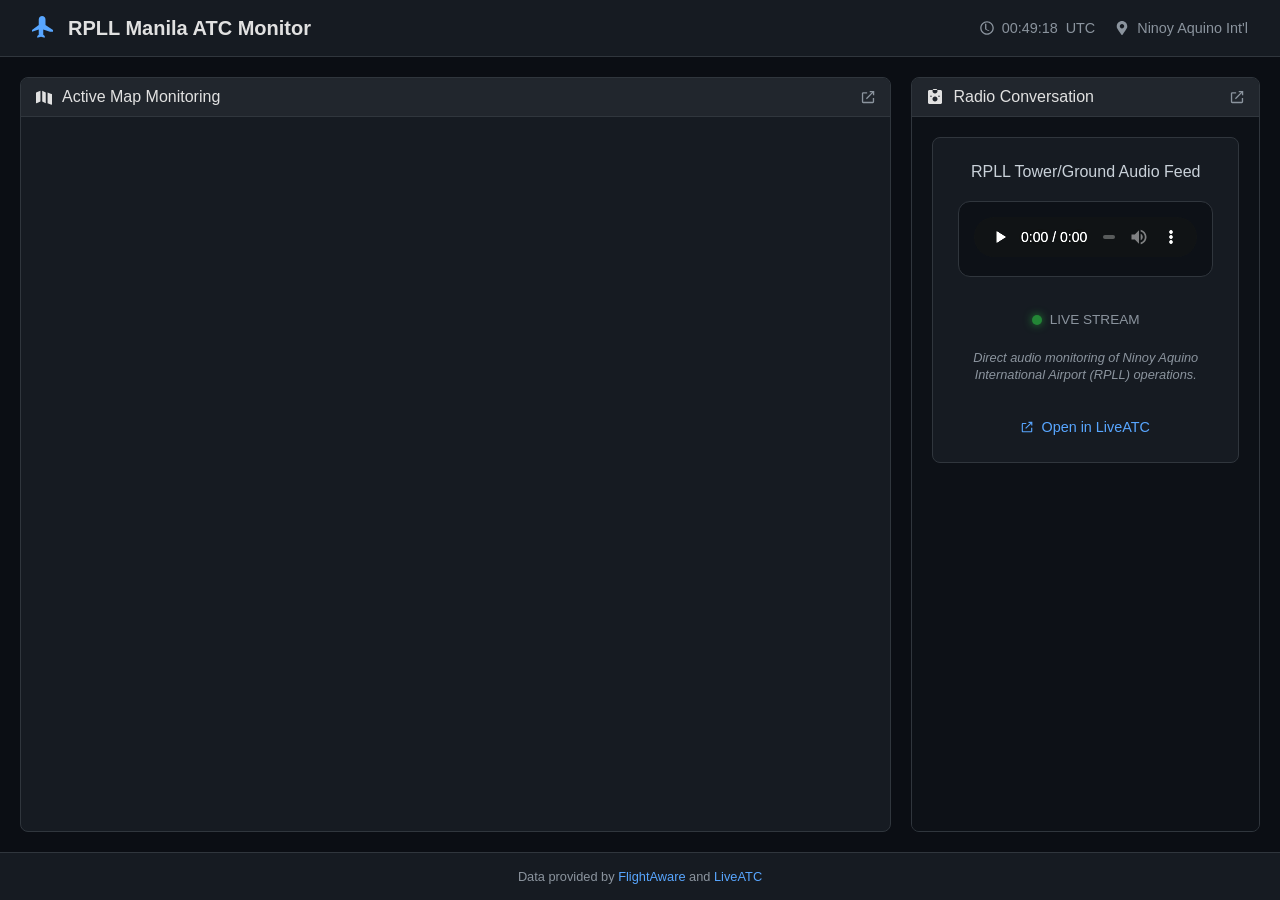
<file: index.html>
<!DOCTYPE html>
<html lang="en">
<head>
    <meta charset="UTF-8">
    <meta name="viewport" content="width=device-width, initial-scale=1.0">
    <title>RPLL ATC Monitor</title>
    <style>
        * {
            box-sizing: border-box;
            margin: 0;
            padding: 0;
        }

        body {
            background-color: #0b0e14;
            color: #e1e1e1;
            font-family: 'Inter', -apple-system, BlinkMacSystemFont, "Segoe UI", Roboto, Helvetica, Arial, sans-serif;
            display: flex;
            flex-direction: column;
            min-height: 100vh;
        }

        header {
            background-color: #161b22;
            padding: 1rem 2rem;
            display: flex;
            justify-content: space-between;
            align-items: center;
            border-bottom: 1px solid #30363d;
        }

        .logo {
            display: flex;
            align-items: center;
            gap: 12px;
        }

        .logo svg {
            width: 24px;
            height: 24px;
            fill: #58a6ff;
        }

        .logo h1 {
            font-size: 1.25rem;
            font-weight: 600;
        }

        .status-bar {
            display: flex;
            gap: 20px;
            font-size: 0.9rem;
            color: #8b949e;
        }

        .status-item {
            display: flex;
            align-items: center;
            gap: 8px;
        }

        .status-item svg {
            width: 14px;
            height: 14px;
            fill: #8b949e;
        }

        .dashboard {
            display: grid;
            grid-template-columns: 2.5fr 1fr;
            gap: 20px;
            padding: 20px;
            flex: 1;
        }

        @media (max-width: 1200px) {
            .dashboard {
                grid-template-columns: 1fr;
            }
        }

        .panel {
            background-color: #161b22;
            border: 1px solid #30363d;
            border-radius: 8px;
            display: flex;
            flex-direction: column;
            overflow: hidden;
        }

        .panel-header {
            background-color: #21262d;
            padding: 10px 15px;
            display: flex;
            justify-content: space-between;
            align-items: center;
            border-bottom: 1px solid #30363d;
        }

        .panel-header h2 {
            font-size: 1rem;
            font-weight: 500;
            display: flex;
            align-items: center;
            gap: 10px;
        }

        .panel-header svg {
            width: 16px;
            height: 16px;
            fill: #e1e1e1;
        }

        .panel-actions a {
            color: #8b949e;
            text-decoration: none;
            transition: color 0.2s;
            display: flex;
            align-items: center;
        }

        .panel-actions svg {
            width: 14px;
            height: 14px;
            fill: currentColor;
        }

        .panel-actions a:hover {
            color: #58a6ff;
        }

        .panel-content {
            flex: 1;
            min-height: 600px;
            display: flex;
        }

        .panel-content iframe {
            width: 100%;
            height: 100%;
            border: none;
        }

        .radio-content {
            flex-direction: column;
            padding: 20px;
            background-color: #0d1117;
        }

        .stream-info {
            text-align: center;
            padding: 25px;
            border: 1px solid #30363d;
            background-color: #161b22;
            border-radius: 8px;
            margin-bottom: 20px;
        }

        .stream-info p {
            margin-bottom: 20px;
            color: #c9d1d9;
            font-weight: 500;
        }

        .audio-player-container {
            margin: 20px 0;
            padding: 15px;
            background-color: #0d1117;
            border-radius: 12px;
            border: 1px solid #30363d;
        }

        audio {
            width: 100%;
            height: 40px;
            filter: invert(100%) hue-rotate(180deg) brightness(1.5);
        }

        .stream-status {
            display: inline-flex;
            align-items: center;
            gap: 8px;
            font-size: 0.85rem;
            color: #8b949e;
            margin-top: 15px;
        }

        .status-indicator {
            width: 10px;
            height: 10px;
            background-color: #238636;
            border-radius: 50%;
            display: inline-block;
            box-shadow: 0 0 8px #238636;
            animation: pulse 2s infinite;
        }

        @keyframes pulse {
            0% { opacity: 1; transform: scale(1); }
            50% { opacity: 0.5; transform: scale(1.1); }
            100% { opacity: 1; transform: scale(1); }
        }

        .stream-info .note {
            font-size: 0.8rem;
            color: #8b949e;
            font-style: italic;
            margin-top: 20px;
            line-height: 1.4;
        }

        .external-link {
            display: inline-flex;
            align-items: center;
            gap: 8px;
            margin-top: 15px;
            color: #58a6ff;
            text-decoration: none;
            font-size: 0.9rem;
        }

        .external-link svg {
            width: 12px;
            height: 12px;
            fill: currentColor;
        }

        .external-link:hover {
            text-decoration: underline;
        }

        footer {
            padding: 1rem;
            text-align: center;
            background-color: #161b22;
            border-top: 1px solid #30363d;
            font-size: 0.8rem;
            color: #8b949e;
        }

        footer a {
            color: #58a6ff;
            text-decoration: none;
        }

        footer a:hover {
            text-decoration: underline;
        }
    </style>
</head>
<body>
    <header>
        <div class="logo">
            <svg viewBox="0 0 512 512"><path d="M448 336v-40L288 192V72c0-39.8-32.2-72-72-72s-72 32.2-72 72v120L0 296v40l144-48v112l-32 24v40l80-24 80 24v-40l-32-24V288l144 48z"/></svg>
            <h1>RPLL Manila ATC Monitor</h1>
        </div>
        <div class="status-bar">
            <span class="status-item">
                <svg viewBox="0 0 512 512"><path d="M256 8C119 8 8 119 8 256s111 248 248 248 248-111 248-248S393 8 256 8zm0 448c-110.5 0-200-89.5-200-200S145.5 56 256 56s200 89.5 200 200-89.5 200-200 200zm61.8-104.4l-84.9-62.9V112c0-13.3-10.7-24-24-24s-24 10.7-24 24v176c0 9.2 5.2 17.6 13.3 21.6l104 56c11.9 6.4 26.9 1.9 33.3-10 6.4-11.9 1.9-26.9-10-33.3l.3-.1z"/></svg>
                <span id="current-time"></span> UTC
            </span>
            <span class="status-item">
                <svg viewBox="0 0 384 512"><path d="M172.268 501.67C26.97 291.031 0 269.413 0 192 0 85.961 85.961 0 192 0s192 85.961 192 192c0 77.413-26.97 99.031-172.268 309.67-9.535 13.774-29.93 13.773-39.464 0zM192 272c44.183 0 80-35.817 80-80s-35.817-80-80-80-80 35.817-80 80 35.817 80 80 80z"/></svg>
                Ninoy Aquino Int'l
            </span>
        </div>
    </header>

    <main class="dashboard">
        <section class="panel map-panel">
            <div class="panel-header">
                <h2><svg viewBox="0 0 576 512"><path d="M0 117.66v346.32c0 11.32 11.43 19.06 21.94 14.86L160 416V32L21.94 87.22C11.43 91.42 0 99.16 0 110.48zm224-85.66v384l128 64V96l-128-64zm352 128.22L416 96v384l138.06 55.22c10.51 4.2 21.94-3.54 21.94-14.86V152.48c0-11.32-11.43-19.06-21.94-14.86z"/></svg> Active Map Monitoring</h2>
                <div class="panel-actions">
                    <a href="https://www.flightaware.com/live/airport/RPLL" target="_blank" title="Open in FlightAware">
                        <svg viewBox="0 0 512 512"><path d="M432 288v144H80V128h144V80H80c-26.5 0-48 21.5-48 48v304c0 26.5 21.5 48 48 48h352c26.5 0 48-21.5 48-48V288h-48zm-112-256v48h82.7L181.3 301.3l33.4 33.4L436 113.3V196h48V32H320z"/></svg>
                    </a>
                </div>
            </div>
            <div class="panel-content">
                <iframe src="https://globe.adsbexchange.com/?airport=RPLL&lat=14.508&lon=121.019&zoom=12" frameborder="0"></iframe>
            </div>
        </section>

        <section class="panel radio-panel">
            <div class="panel-header">
                <h2><svg viewBox="0 0 448 512"><path d="M400 32H48C21.5 32 0 53.5 0 80v352c0 26.5 21.5 48 48 48h352c26.5 0 48-21.5 48-48V80c0-26.5-21.5-48-48-48zm-176 368c-44.1 0-80-35.9-80-80s35.9-80 80-80 80 35.9 80 80-35.9 80-80 80zm128-144c-13.3 0-24-10.7-24-24s10.7-24 24-24 24 10.7 24 24-10.7 24-24 24zm-256 0c-13.3 0-24-10.7-24-24s10.7-24 24-24 24 10.7 24 24-10.7 24-24 24zm128-112c-44.1 0-80-35.9-80-80s35.9-80 80-80 80 35.9 80 80-35.9 80-80 80z"/></svg> Radio Conversation</h2>
                <div class="panel-actions">
                    <a href="https://www.liveatc.net/hlisten.php?mount=rpll&icao=rpll" target="_blank" title="Open in LiveATC">
                        <svg viewBox="0 0 512 512"><path d="M432 288v144H80V128h144V80H80c-26.5 0-48 21.5-48 48v304c0 26.5 21.5 48 48 48h352c26.5 0 48-21.5 48-48V288h-48zm-112-256v48h82.7L181.3 301.3l33.4 33.4L436 113.3V196h48V32H320z"/></svg>
                    </a>
                </div>
            </div>
            <div class="panel-content radio-content">
                <div class="stream-info">
                    <p>RPLL Tower/Ground Audio Feed</p>

                    <div class="audio-player-container">
                        <audio controls preload="none">
                            <source src="https://s1-fmt2.liveatc.net/rpll" type="audio/mpeg">
                            <source src="http://feed.liveatc.net/rpll" type="audio/mpeg">
                            Your browser does not support the audio element.
                        </audio>
                    </div>

                    <div class="stream-status">
                        <span class="status-indicator"></span>
                        LIVE STREAM
                    </div>

                    <p class="note">
                        Direct audio monitoring of Ninoy Aquino International Airport (RPLL) operations.
                    </p>

                    <a href="https://www.liveatc.net/hlisten.php?mount=rpll&icao=rpll" target="_blank" class="external-link">
                        <svg viewBox="0 0 512 512"><path d="M432 288v144H80V128h144V80H80c-26.5 0-48 21.5-48 48v304c0 26.5 21.5 48 48 48h352c26.5 0 48-21.5 48-48V288h-48zm-112-256v48h82.7L181.3 301.3l33.4 33.4L436 113.3V196h48V32H320z"/></svg>
                        Open in LiveATC
                    </a>
                </div>
            </div>
        </section>
    </main>

    <footer>
        <p>Data provided by <a href="https://www.flightaware.com" target="_blank">FlightAware</a> and <a href="https://www.liveatc.net" target="_blank">LiveATC</a></p>
    </footer>

    <script>
        function updateTime() {
            const now = new Date();
            const utc = now.toISOString().split('T')[1].split('.')[0];
            document.getElementById('current-time').textContent = utc;
        }
        setInterval(updateTime, 1000);
        updateTime();
    </script>
</body>
</html>
</file>
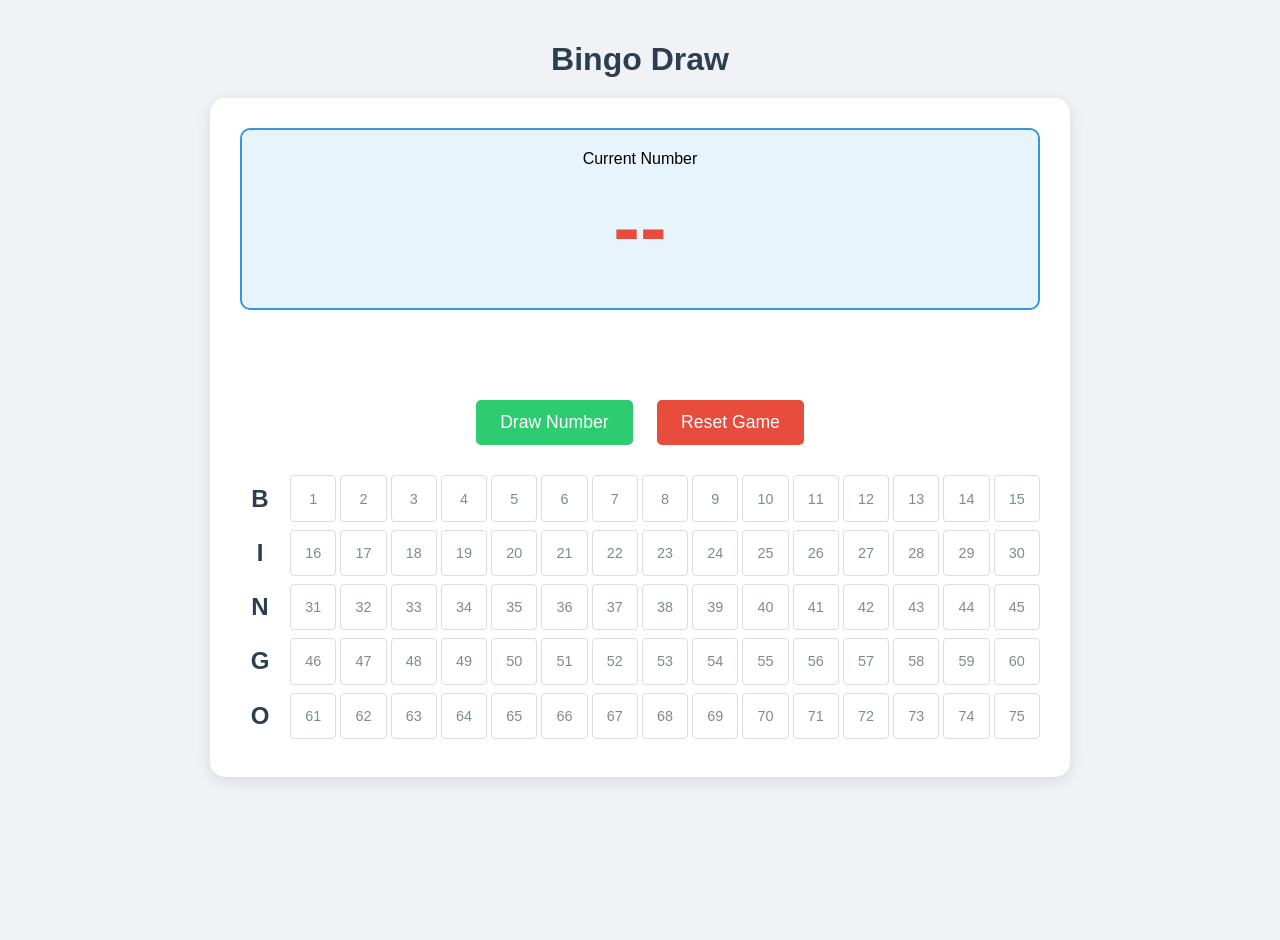
<file: Bingo_App/index.html>
<!DOCTYPE html>
<html lang="en">
<head>
    <meta charset="UTF-8">
    <meta name="viewport" content="width=device-width, initial-scale=1.0">
    <title>Bingo Draw Application</title>
    <style>
        body {
            font-family: 'Segoe UI', Tahoma, Geneva, Verdana, sans-serif;
            background-color: #f0f2f5;
            display: flex;
            flex-direction: column;
            align-items: center;
            min-height: 100vh;
            margin: 0;
            padding: 20px;
        }

        h1 {
            color: #2c3e50;
            margin-bottom: 20px;
        }

        .container {
            background-color: white;
            padding: 30px;
            border-radius: 15px;
            box-shadow: 0 4px 15px rgba(0, 0, 0, 0.1);
            max-width: 800px;
            width: 100%;
            text-align: center;
        }

        .current-draw-container {
            margin-bottom: 30px;
            padding: 20px;
            background-color: #e8f4fc;
            border-radius: 10px;
            border: 2px solid #3498db;
        }

        .current-ball {
            font-size: 5rem;
            font-weight: bold;
            color: #e74c3c;
            height: 120px;
            display: flex;
            align-items: center;
            justify-content: center;
            animation: fadeIn 0.5s ease-in;
        }

        .last-5 {
            display: flex;
            justify-content: center;
            gap: 10px;
            margin-bottom: 20px;
            height: 40px;
        }

        .mini-ball {
            width: 35px;
            height: 35px;
            border-radius: 50%;
            background-color: #95a5a6;
            color: white;
            display: flex;
            align-items: center;
            justify-content: center;
            font-weight: bold;
            font-size: 0.9rem;
        }

        .controls {
            margin-bottom: 30px;
        }

        button {
            padding: 12px 24px;
            font-size: 1.1rem;
            cursor: pointer;
            border: none;
            border-radius: 5px;
            transition: transform 0.1s, background-color 0.2s;
            margin: 0 10px;
        }

        button:active {
            transform: scale(0.98);
        }

        #draw-btn {
            background-color: #2ecc71;
            color: white;
        }

        #draw-btn:hover {
            background-color: #27ae60;
        }

        #draw-btn:disabled {
            background-color: #bdc3c7;
            cursor: not-allowed;
        }

        #reset-btn {
            background-color: #e74c3c;
            color: white;
        }

        #reset-btn:hover {
            background-color: #c0392b;
        }

        .board {
            display: grid;
            grid-template-columns: repeat(15, 1fr);
            gap: 5px;
            margin-top: 20px;
        }

        .header-row {
            display: grid;
            grid-template-columns: 50px 1fr;
            margin-bottom: 5px;
            align-items: center;
        }

        .letter-label {
            font-weight: bold;
            font-size: 1.5rem;
            color: #34495e;
            display: flex;
            align-items: center;
            justify-content: center;
        }

        .numbers-row {
            display: grid;
            grid-template-columns: repeat(15, 1fr);
            gap: 4px;
        }

        .number-cell {
            aspect-ratio: 1;
            display: flex;
            align-items: center;
            justify-content: center;
            border: 1px solid #ddd;
            border-radius: 4px;
            font-weight: 500;
            color: #7f8c8d;
            font-size: 0.9rem;
        }

        .number-cell.drawn {
            background-color: #3498db;
            color: white;
            border-color: #2980b9;
            font-weight: bold;
        }

        /* Specific layout for Bingo Board rows */
        .bingo-row {
            display: flex;
            margin-bottom: 8px;
        }

        .bingo-letter {
            width: 40px;
            font-size: 1.5rem;
            font-weight: 900;
            display: flex;
            align-items: center;
            justify-content: center;
            color: #2c3e50;
            margin-right: 10px;
        }

        .bingo-numbers {
            flex: 1;
            display: grid;
            grid-template-columns: repeat(15, 1fr);
            gap: 4px;
        }

        @keyframes fadeIn {
            from { opacity: 0; transform: scale(0.5); }
            to { opacity: 1; transform: scale(1); }
        }

        @media (max-width: 600px) {
            .bingo-numbers {
                grid-template-columns: repeat(5, 1fr);
            }
            .bingo-row {
                flex-direction: column;
                border-bottom: 1px solid #eee;
                padding-bottom: 10px;
            }
            .bingo-letter {
                width: 100%;
                margin-bottom: 5px;
                background-color: #eee;
            }
        }
    </style>
</head>
<body>

    <h1>Bingo Draw</h1>

    <div class="container">
        <div class="current-draw-container">
            <div>Current Number</div>
            <div id="current-ball" class="current-ball">--</div>
        </div>

        <div class="last-5">
            <!-- Last 5 numbers will appear here -->
        </div>

        <div class="controls">
            <button id="draw-btn">Draw Number</button>
            <button id="reset-btn">Reset Game</button>
        </div>

        <div id="board-container">
            <!-- Board generated by JS -->
        </div>
    </div>

    <script>
        const letters = ['B', 'I', 'N', 'G', 'O'];
        const totalNumbers = 75;
        let drawnNumbers = new Set();
        let drawHistory = [];

        // Define ranges for each letter
        const ranges = {
            'B': {min: 1, max: 15},
            'I': {min: 16, max: 30},
            'N': {min: 31, max: 45},
            'G': {min: 46, max: 60},
            'O': {min: 61, max: 75}
        };

        const currentBallEl = document.getElementById('current-ball');
        const drawBtn = document.getElementById('draw-btn');
        const resetBtn = document.getElementById('reset-btn');
        const boardContainer = document.getElementById('board-container');
        const last5Container = document.querySelector('.last-5');

        function initBoard() {
            boardContainer.innerHTML = '';

            letters.forEach(letter => {
                const row = document.createElement('div');
                row.className = 'bingo-row';

                const letterEl = document.createElement('div');
                letterEl.className = 'bingo-letter';
                letterEl.textContent = letter;
                row.appendChild(letterEl);

                const numbersContainer = document.createElement('div');
                numbersContainer.className = 'bingo-numbers';

                const range = ranges[letter];
                for (let i = range.min; i <= range.max; i++) {
                    const numCell = document.createElement('div');
                    numCell.className = 'number-cell';
                    numCell.id = `cell-${i}`;
                    numCell.textContent = i;
                    numbersContainer.appendChild(numCell);
                }

                row.appendChild(numbersContainer);
                boardContainer.appendChild(row);
            });
        }

        function getLetterForNumber(num) {
            if (num <= 15) return 'B';
            if (num <= 30) return 'I';
            if (num <= 45) return 'N';
            if (num <= 60) return 'G';
            return 'O';
        }

        function updateHistory() {
            last5Container.innerHTML = '';
            // Show last 5, excluding the current one (which is history[history.length-1])
            // Actually usually "Last 5" implies previous draws.
            // Let's show the previous 5 draws (excluding current).

            const previous = drawHistory.slice(0, -1).slice(-5).reverse();

            previous.forEach(num => {
                const ball = document.createElement('div');
                ball.className = 'mini-ball';
                ball.textContent = num;
                ball.title = `${getLetterForNumber(num)}-${num}`;
                last5Container.appendChild(ball);
            });
        }

        function drawNumber() {
            if (drawnNumbers.size >= totalNumbers) {
                alert("All numbers have been drawn!");
                drawBtn.disabled = true;
                return;
            }

            let num;
            do {
                num = Math.floor(Math.random() * totalNumbers) + 1;
            } while (drawnNumbers.has(num));

            drawnNumbers.add(num);
            drawHistory.push(num);

            const letter = getLetterForNumber(num);
            const displayString = `${letter}-${num}`;

            // Animate effect
            currentBallEl.style.opacity = 0;
            setTimeout(() => {
                currentBallEl.textContent = displayString;
                currentBallEl.style.opacity = 1;

                // Highlight on board
                const cell = document.getElementById(`cell-${num}`);
                if (cell) {
                    cell.classList.add('drawn');
                }

                updateHistory();
            }, 100);

            if (drawnNumbers.size >= totalNumbers) {
                drawBtn.disabled = true;
                drawBtn.textContent = "Game Over";
            }
        }

        function resetGame() {
            if (confirm("Are you sure you want to reset the game?")) {
                drawnNumbers.clear();
                drawHistory = [];
                currentBallEl.textContent = "--";
                drawBtn.disabled = false;
                drawBtn.textContent = "Draw Number";

                // Clear board highlights
                document.querySelectorAll('.number-cell').forEach(cell => {
                    cell.classList.remove('drawn');
                });

                updateHistory();
            }
        }

        // Event Listeners
        drawBtn.addEventListener('click', drawNumber);
        resetBtn.addEventListener('click', resetGame);

        // Initialize
        initBoard();

    </script>
</body>
</html>
</file>
